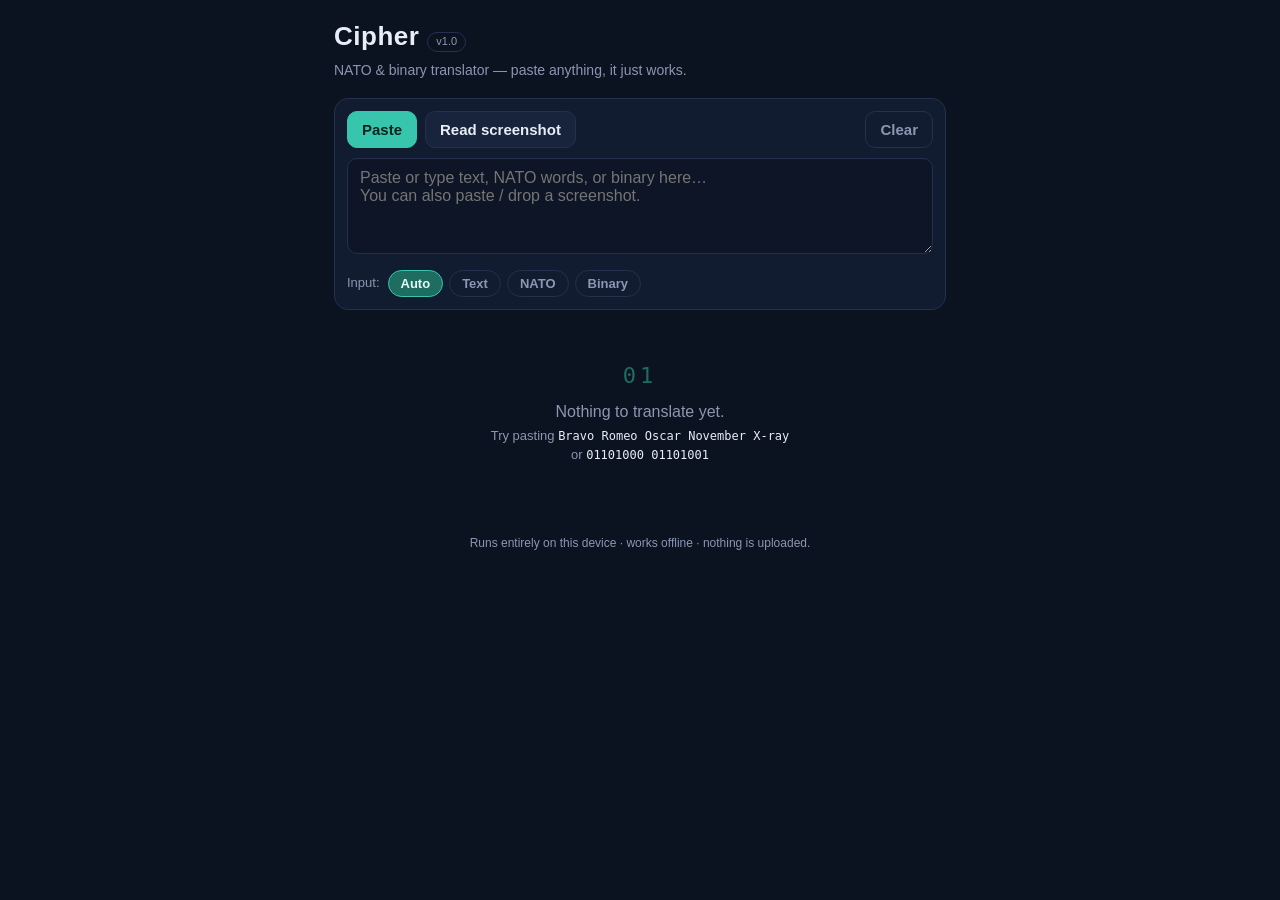
<file: cipher/index.html>
<!DOCTYPE html>
<html lang="en">
<head>
  <meta charset="UTF-8">
  <meta name="viewport" content="width=device-width, initial-scale=1.0, viewport-fit=cover">
  <title>Cipher — NATO &amp; Binary Translator</title>
  <meta name="description" content="Paste text, NATO phonetics, or binary — Cipher detects what it is and translates it instantly. Reads screenshots too. Works offline.">
  <meta name="theme-color" content="#0b1220">

  <!-- PWA -->
  <link rel="manifest" href="./manifest.json">
  <meta name="apple-mobile-web-app-capable" content="yes">
  <meta name="apple-mobile-web-app-status-bar-style" content="black-translucent">
  <meta name="apple-mobile-web-app-title" content="Cipher">
  <link rel="apple-touch-icon" href="./icons/apple-touch-icon.png">
  <link rel="icon" type="image/png" sizes="192x192" href="./icons/icon-192.png">

  <link rel="stylesheet" href="./css/styles.css">
</head>
<body>

  <header class="hdr">
    <div class="hdr-title">
      <h1>Cipher</h1>
      <span class="vbadge">v1.0</span>
    </div>
    <p class="hdr-sub">NATO &amp; binary translator — paste anything, it just works.</p>
  </header>

  <main>
    <!-- Input -->
    <section class="panel">
      <div class="inp-tools">
        <button id="btn-paste" class="btn btn-accent" type="button">Paste</button>
        <button id="btn-ocr" class="btn" type="button">Read screenshot</button>
        <button id="btn-clear" class="btn btn-ghost" type="button">Clear</button>
      </div>
      <textarea id="inp" rows="4" autocapitalize="off" autocomplete="off" spellcheck="false"
        placeholder="Paste or type text, NATO words, or binary here&#8230;&#10;You can also paste / drop a screenshot."></textarea>
      <div class="mode-row">
        <span class="mode-label">Input:</span>
        <button class="chip chip-on" data-mode="auto" type="button">Auto</button>
        <button class="chip" data-mode="text" type="button">Text</button>
        <button class="chip" data-mode="nato" type="button">NATO</button>
        <button class="chip" data-mode="binary" type="button">Binary</button>
        <span id="detected" class="detected"></span>
      </div>
      <div id="ocr-status" class="ocr-status" hidden></div>
      <input id="file-ocr" type="file" accept="image/*" hidden>
    </section>

    <!-- Output -->
    <section id="out" class="out">
      <div class="empty">
        <div class="empty-icon">01</div>
        <p>Nothing to translate yet.</p>
        <p class="empty-hint">Try pasting <em>Bravo Romeo Oscar November X-ray</em><br>or <em>01101000 01101001</em></p>
      </div>
    </section>
  </main>

  <footer class="ftr">
    <p>Runs entirely on this device · works offline · nothing is uploaded.</p>
  </footer>

  <div id="drop-veil" class="drop-veil" hidden><div>Drop screenshot to read it</div></div>
  <div id="toast" class="toast" hidden></div>

  <script src="./js/app.js"></script>
</body>
</html>
</file>
<file: cipher/css/styles.css>
/* Cipher — styles. Dark, iPhone-first, no dependencies. */

:root {
  --bg: #0b1220;
  --panel: #121c30;
  --panel-2: #18233c;
  --line: #24304d;
  --text: #e8edf7;
  --muted: #8b97b1;
  --accent: #37c6ad;
  --accent-dim: #1f6d60;
  --warn: #f0b429;
  --mono: ui-monospace, SFMono-Regular, Menlo, Consolas, monospace;
}

* { box-sizing: border-box; -webkit-tap-highlight-color: transparent; }

html, body { margin: 0; padding: 0; }

body {
  background: var(--bg);
  color: var(--text);
  font: 16px/1.45 -apple-system, BlinkMacSystemFont, "Segoe UI", Roboto, sans-serif;
  padding: env(safe-area-inset-top) env(safe-area-inset-right) env(safe-area-inset-bottom) env(safe-area-inset-left);
  overscroll-behavior-y: none;
}

main { max-width: 640px; margin: 0 auto; padding: 0 14px 24px; }

/* Header */
.hdr { max-width: 640px; margin: 0 auto; padding: 18px 14px 10px; }
.hdr-title { display: flex; align-items: baseline; gap: 8px; }
.hdr h1 { margin: 0; font-size: 26px; letter-spacing: .5px; }
.vbadge {
  font-size: 11px; color: var(--muted);
  border: 1px solid var(--line); border-radius: 999px; padding: 1px 8px;
}
.hdr-sub { margin: 4px 0 0; color: var(--muted); font-size: 14px; }

/* Input panel */
.panel {
  background: var(--panel);
  border: 1px solid var(--line);
  border-radius: 14px;
  padding: 12px;
  margin-top: 8px;
}

.inp-tools { display: flex; gap: 8px; margin-bottom: 10px; }

.btn {
  appearance: none; border: 1px solid var(--line); border-radius: 10px;
  background: var(--panel-2); color: var(--text);
  font-size: 15px; font-weight: 600; padding: 9px 14px;
  cursor: pointer; user-select: none; -webkit-user-select: none;
}
.btn:active { transform: scale(.97); }
.btn-accent { background: var(--accent); border-color: var(--accent); color: #04241d; }
.btn-ghost { background: transparent; color: var(--muted); margin-left: auto; }

textarea#inp {
  width: 100%; resize: vertical; min-height: 96px;
  background: #0d1526; color: var(--text);
  border: 1px solid var(--line); border-radius: 10px;
  padding: 10px 12px; font-size: 16px; /* 16px stops iOS zoom-on-focus */
  font-family: inherit;
}
textarea#inp:focus { outline: none; border-color: var(--accent-dim); }

/* Mode chips */
.mode-row { display: flex; align-items: center; gap: 6px; margin-top: 10px; flex-wrap: wrap; }
.mode-label { color: var(--muted); font-size: 13px; margin-right: 2px; }
.chip {
  appearance: none; border: 1px solid var(--line); border-radius: 999px;
  background: transparent; color: var(--muted);
  font-size: 13px; font-weight: 600; padding: 5px 12px; cursor: pointer;
}
.chip-on { background: var(--accent-dim); border-color: var(--accent); color: #dffef7; }
.detected { margin-left: auto; font-size: 12px; color: var(--warn); }

/* OCR status */
.ocr-status { margin-top: 10px; font-size: 13px; color: var(--muted); }
.ocr-status .bar {
  height: 4px; border-radius: 2px; background: var(--panel-2);
  overflow: hidden; margin-top: 6px;
}
.ocr-status .bar > i { display: block; height: 100%; background: var(--accent); width: 0; transition: width .2s; }

/* Output cards */
.out { margin-top: 14px; display: flex; flex-direction: column; gap: 12px; }

.card {
  background: var(--panel); border: 1px solid var(--line); border-radius: 14px;
  overflow: hidden;
}
.card-hd {
  display: flex; align-items: center; justify-content: space-between;
  padding: 10px 12px; border-bottom: 1px solid var(--line);
}
.card-hd b { font-size: 13px; letter-spacing: 1px; text-transform: uppercase; color: var(--accent); }
.card-hd .meta { color: var(--muted); font-size: 12px; margin-left: 8px; }
.copy {
  appearance: none; border: 1px solid var(--line); border-radius: 8px;
  background: var(--panel-2); color: var(--text);
  font-size: 13px; font-weight: 600; padding: 5px 12px; cursor: pointer;
}
.copy:active { transform: scale(.97); }
.card-bd {
  padding: 12px; font-size: 15px; word-break: break-word; white-space: pre-wrap;
  max-height: 40vh; overflow-y: auto;
}
.card-bd.mono { font-family: var(--mono); font-size: 14px; }

/* Empty state */
.empty { text-align: center; color: var(--muted); padding: 36px 12px; }
.empty-icon {
  font-family: var(--mono); font-size: 22px; letter-spacing: 4px;
  color: var(--accent-dim); margin-bottom: 8px;
}
.empty p { margin: 4px 0; }
.empty-hint { font-size: 13px; }
.empty-hint em { color: var(--text); font-style: normal; font-family: var(--mono); font-size: 12px; }

/* Footer */
.ftr { max-width: 640px; margin: 0 auto; padding: 6px 14px 28px; }
.ftr p { color: var(--muted); font-size: 12px; text-align: center; margin: 0; }

/* Drag-drop veil */
.drop-veil[hidden] { display: none; }
.drop-veil {
  position: fixed; inset: 0; z-index: 50;
  background: rgba(11, 18, 32, .88);
  display: flex; align-items: center; justify-content: center;
  border: 3px dashed var(--accent); border-radius: 18px;
  font-size: 18px; font-weight: 700; color: var(--accent);
}

/* Toast */
.toast {
  position: fixed; left: 50%; bottom: calc(24px + env(safe-area-inset-bottom));
  transform: translateX(-50%);
  background: var(--accent); color: #04241d;
  font-size: 14px; font-weight: 700;
  padding: 9px 18px; border-radius: 999px; z-index: 60;
  box-shadow: 0 6px 20px rgba(0,0,0,.4);
}
</file>
